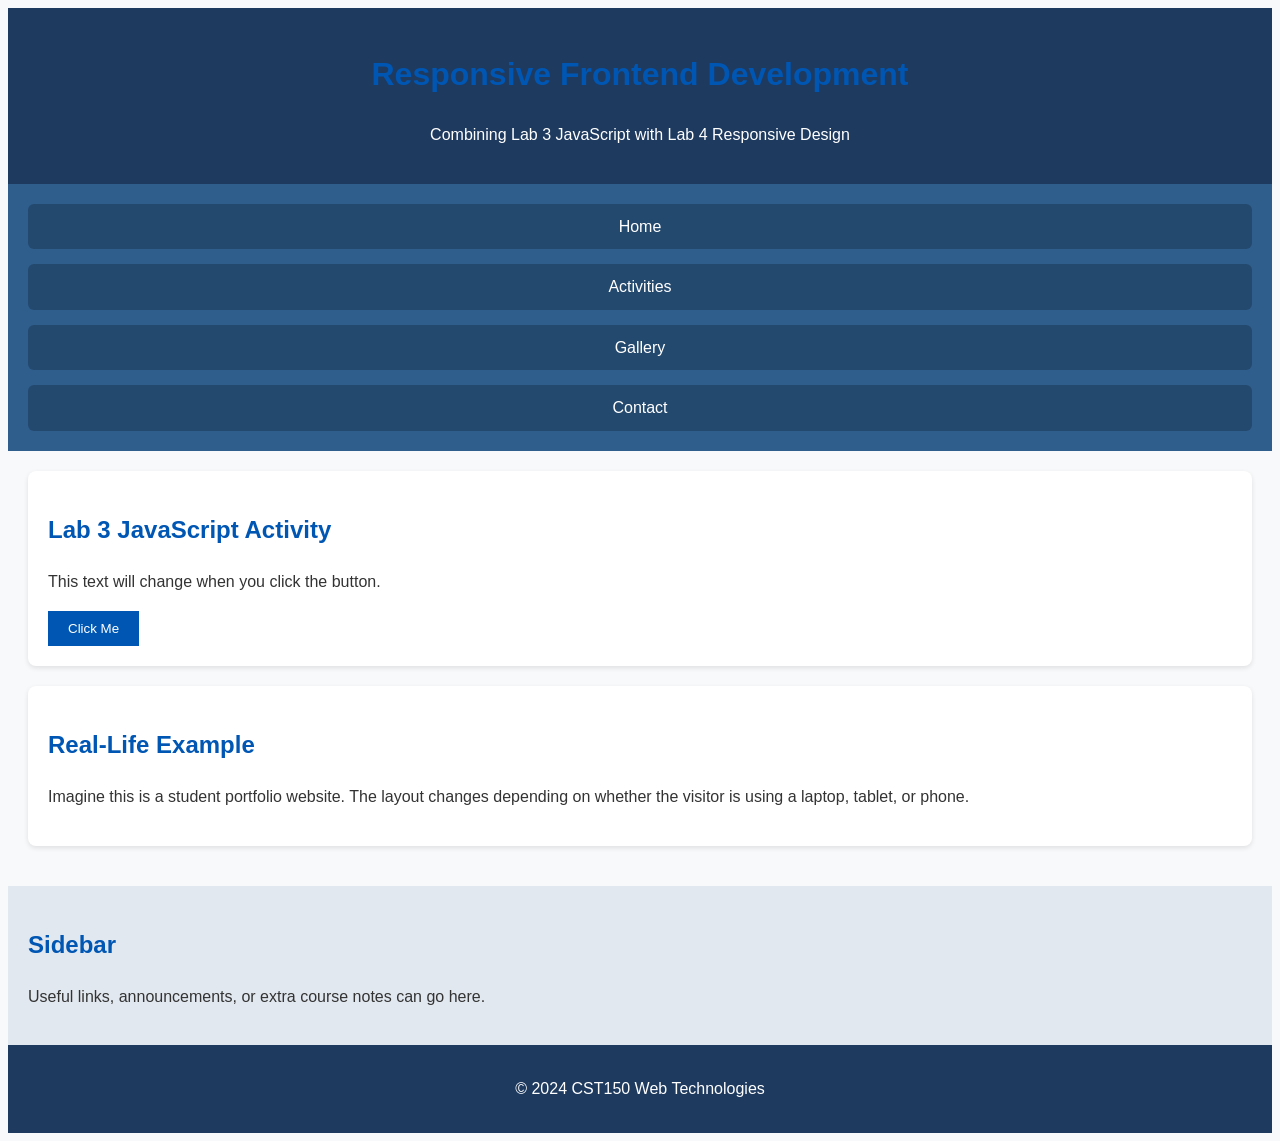
<file: CST150/CST150_lab 5/index.html>
<!DOCTYPE html>
<html lang="en">
<head>
<meta charset="UTF-8" />
<meta name="viewport" content="width=device-width, initial-scale=1.0" />
<title>Lab 4 Responsive Frontend with JavaScript</title>
<link rel="stylesheet" href="styles.css" />
</head>
<body>
<header>
<h1>Responsive Frontend Development</h1>
<p>Combining Lab 3 JavaScript with Lab 4 Responsive Design</p>
</header>
<nav>
<ul>
<li><a href="#">Home</a></li>
<li><a href="#">Activities</a></li>
<li><a href="#">Gallery</a></li>
<li><a href="#">Contact</a></li>
</ul>
</nav>
<main>
<section class="card">
<h2>Lab 3 JavaScript Activity</h2>
<p id="text">This text will change when you click the button.</p>
<button id="changeText">Click Me</button>
</section>
<section class="card">
<h2>Real-Life Example</h2>
<p>
Imagine this is a student portfolio website. The layout changes
depending on whether the visitor is using a laptop, tablet, or phone.
</p>
</section>
</main>
<aside>
<h2>Sidebar</h2>
<p>Useful links, announcements, or extra course notes can go here.</p>
</aside>
<footer>
<p>&copy; 2024 CST150 Web Technologies</p>
</footer>
<script src="script.js"></script>
</body>
</html>
</file>
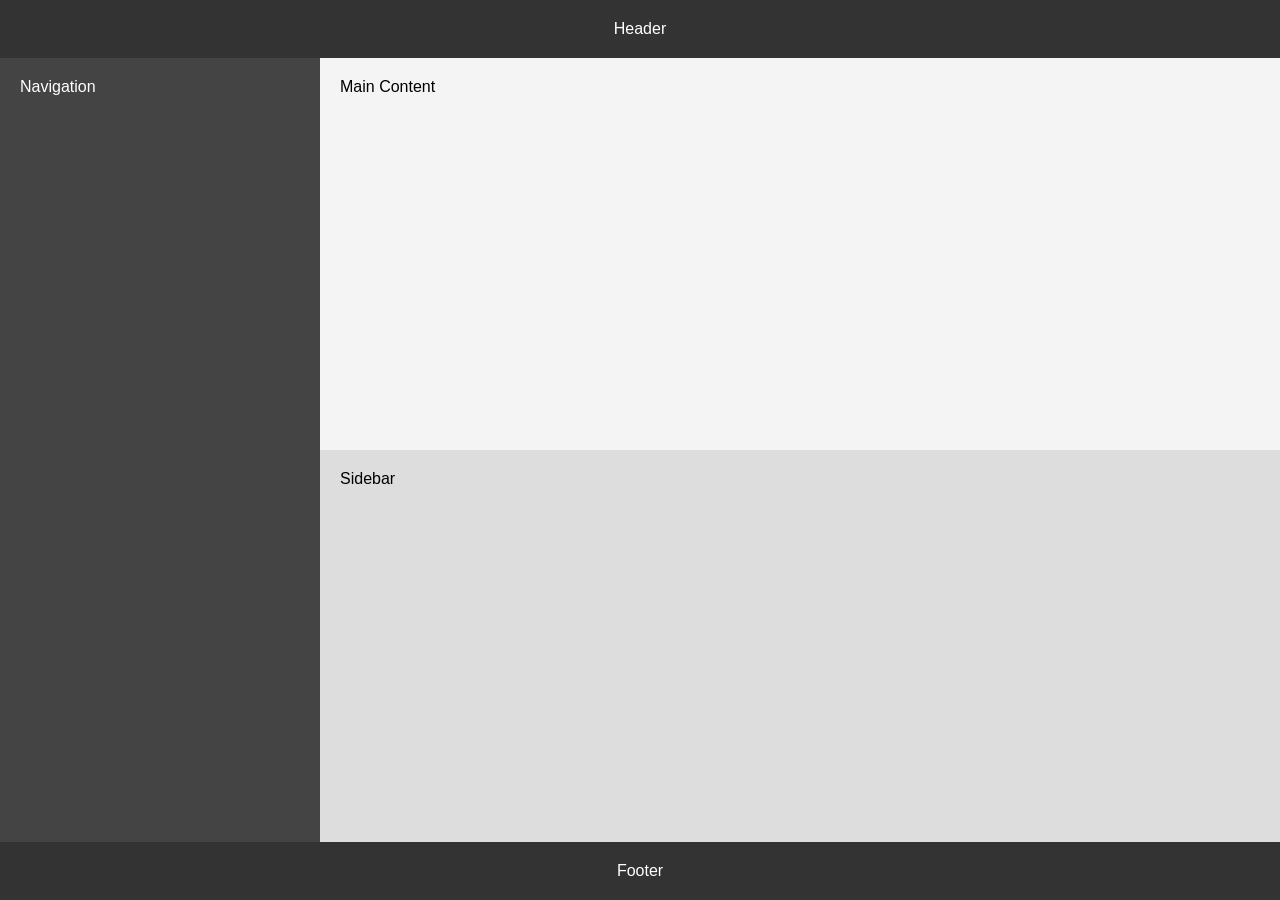
<file: CST150/CST150_lab1/index.html>
<!DOCTYPE html>
<html lang="en">
<head>
<meta charset="UTF-8">
<meta name="viewport" content="width=device-width,
initial-scale=1.0">
<title>Frontend Grid Layout</title>
<link rel="stylesheet" href="styles.css">
</head>
<body>
<header>Header</header>
<nav>Navigation</nav>
<main>Main Content</main>
<aside>Sidebar</aside>
<footer>Footer</footer>
</body>
</html>
</file>
<file: CST150/CST150_lab 5/styles.css>
* {
box-sizing: border-box;
}
body {
    font-family: 'Poppins', sans-serif;
    background-color: #f8f9fa;
    color: #333;
    line-height: 1.6;
}
h1, h2, h3 {
    color: #0056b3;
}

a {
    color: #ff6600;
    text-decoration: none;
}
a:hover {
    text-decoration: underline;
}


.container {
    max-width: 1200px;
    margin: 0 auto;
    padding: 20px;
}
section {
    margin-bottom: 40px;
    padding: 20px;
    background: white;
    border-radius: 8px;
    box-shadow: 0 4px 8px rgba(0, 0, 0, 0.1);
}



header {
    grid-area: header;
    background-color: #1e3a5f;
    color: white;
    padding: 20px;
    text-align: center;
}

nav {
    grid-area: nav;
    background-color: #2f5d8c;
    padding: 20px;
}
nav ul {
    display: flex;
    flex-direction: column;
    gap: 15px;
    padding: 0;
    margin: 0;
    list-style: none;
}
nav a {
    display: block;
    text-decoration: none;
    color: white;
    padding: 10px;
    background-color: #24496e;
    border-radius: 6px;
    text-align: center;
}

nav a:hover {
    background-color: #18324d;
}
main {
    grid-area: main;
    padding: 20px;
}
aside {
    grid-area: aside;
    background-color: #e2e8f0;
    padding: 20px;
}
footer {
    grid-area: footer;
    background-color: #1e3a5f;
    color: white;
    text-align: center;
    padding: 15px;
}
.card {
    background-color: white;
    padding: 20px;
    margin-bottom: 20px;
    border-radius: 8px;
    box-shadow: 0 2px 5px rgba(0, 0, 0, 0.1);
}

button {
    background: #0056b3;
    color: white;
    padding: 10px 20px;
    border: none;
    cursor: pointer;
    transition: background 0.3s ease-in-out;
}

button:hover {
    background: #003d82;
}


@keyframes fadeIn {
    from { opacity: 0; }
    to { opacity: 1; }
}
section {
    animation: fadeIn 1s ease-in-out;
}



}
@media (max-width: 768px) {
    body {
        grid-template-areas:
        "header"
        "nav"

        "main"
        "aside"
        "footer";
        grid-template-columns: 1fr;
    }
    nav ul {
        flex-direction: row;
        flex-wrap: wrap;
        justify-content: center;
    }
    nav a {
        min-width: 100px;
    }
}
@media (max-width: 480px) {
    header h1 {
        font-size: 24px;
    }
    nav ul {
        flex-direction: column;
    }
    main,
    aside {
        padding: 15px;
    }
    button {
        width: 100%;
    }
}
</file>
<file: CST150/CST150_lab1/styles.css>
body {
    font-family: Arial, sans-serif;
    margin: 0;
    padding: 0;
    display: grid;
    grid-template-areas:
    "header header"
    "nav main"
    "nav aside"
    "footer footer";
    grid-template-columns: 1fr 3fr;
    grid-template-rows: auto 1fr 1fr auto;
    height: 100vh;
}
header {
    grid-area: header;
    background: #333;
    color: white;
    padding: 20px;
    text-align: center;
}
nav {
    grid-area: nav;
    background: #444;
    color: white;
    padding: 20px;
}
main {
    grid-area: main;
    background: #f4f4f4;
    padding: 20px;

}
aside {
    grid-area: aside;
    background: #ddd;
    padding: 20px;
}
footer {
    grid-area: footer;
    background: #333;
    color: white;
    padding: 20px;
    text-align: center;
}
</file>
